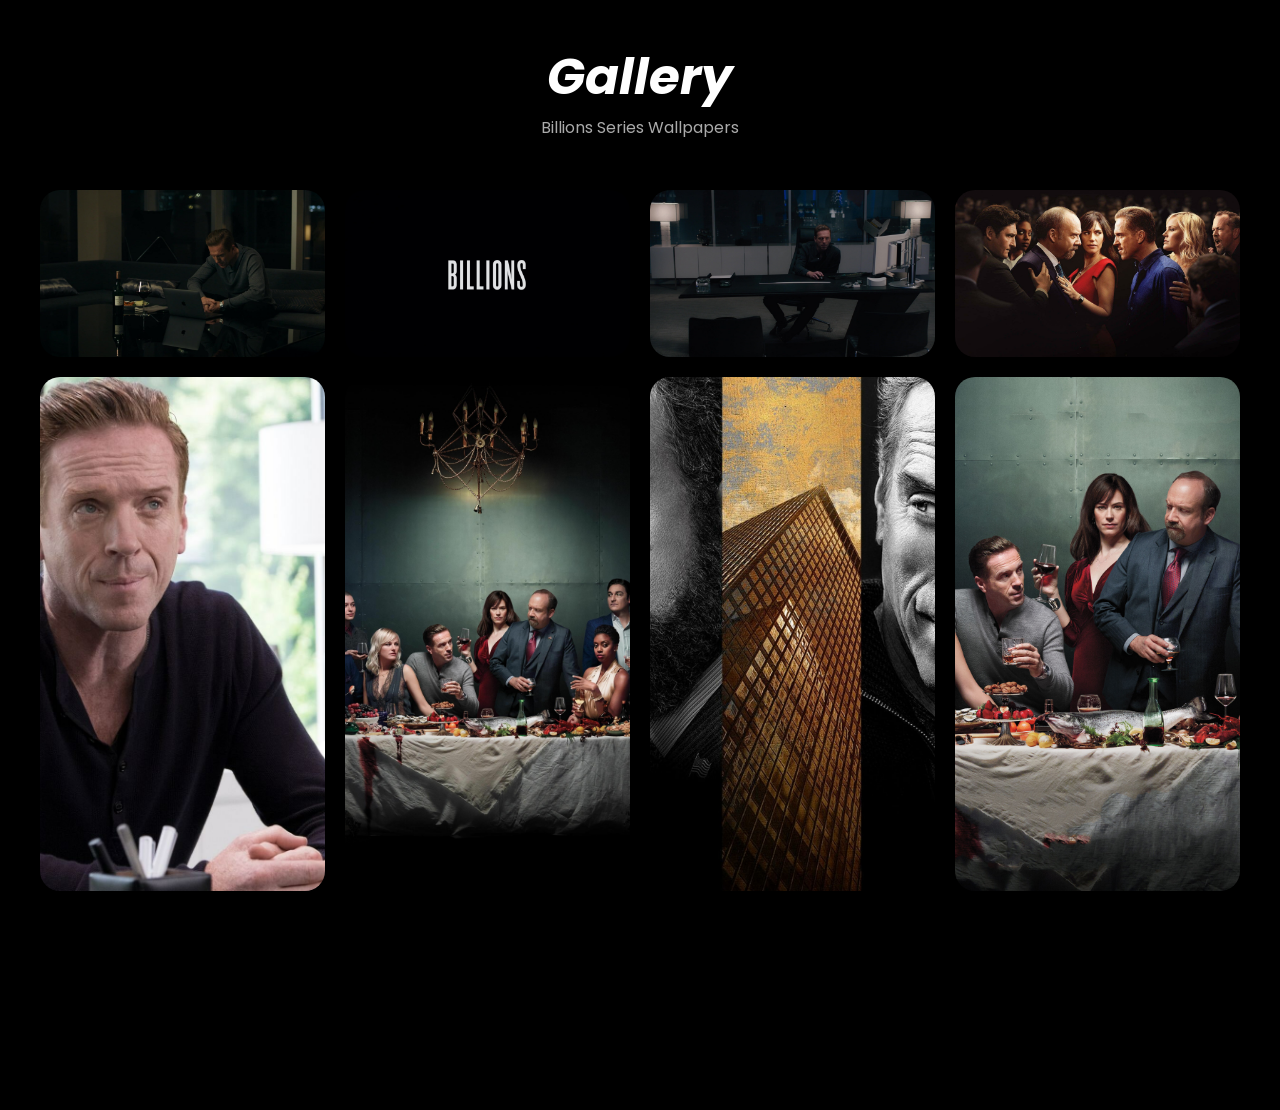
<file: wallpapers/gallery.html>
<!DOCTYPE html>
<html lang="en">
<head>
<meta charset="UTF-8">
<meta name="viewport" content="width=device-width, initial-scale=1.0">
<title>Gallery - Billions</title>

<link href="https://fonts.googleapis.com/css2?family=Poppins:wght@300;500;700&display=swap" rel="stylesheet">

<style>
*{margin:0;padding:0;box-sizing:border-box;font-family:'Poppins',sans-serif}
body{background:#000;color:#fff;overflow-x:hidden}

/* Title */
h1{
text-align:center;
font-size:50px;
margin-top:40px;
opacity:0;
transform:translateY(40px);
animation:fadeUp 1s ease forwards;
}

p{
text-align:center;
color:#aaa;
margin-bottom:30px;
opacity:0;
animation:fadeUp 1s ease forwards;
animation-delay:0.3s;
}

/* Gallery Grid */
.gallery{
display:grid;
grid-template-columns:repeat(auto-fit,minmax(250px,1fr));
gap:20px;
padding:20px 40px;
}

/* Image box */
.img-box{
overflow:hidden;
border-radius:20px;
transform:scale(0.8) translateY(60px);
opacity:0;
transition:all 0.8s cubic-bezier(0.23, 1, 0.32, 1);
cursor:pointer;
}

/* Image */
.img-box img{
width:100%;
height:100%;
object-fit:cover;
transition:0.6s;
}

/* Hover (Apple feel) */
.img-box:hover img{
transform:scale(1.1);
}

/* Active reveal */
.img-box.show{
transform:scale(1) translateY(0);
opacity:1;
}

/* Keyframes */
@keyframes fadeUp{
to{
opacity:1;
transform:translateY(0);
}
}
</style>
</head>

<body>

<h1><i>Gallery</i></h1>
<p>Billions Series Wallpapers</p>

<div class="gallery">

<div class="img-box"><a href="1.jpg" target="_blank"><img src="1.jpg"></a></div>
<div class="img-box"><a href="2.jpg" target="_blank"><img src="2.jpg"></a></div>
<div class="img-box"><a href="3.jpg" target="_blank"><img src="3.jpg"></a></div>
<div class="img-box"><a href="4.jpg" target="_blank"><img src="4.jpg"></a></div>
<div class="img-box"><a href="5.jpg" target="_blank"><img src="5.jpg"></a></div>
<div class="img-box"><a href="6.jpg" target="_blank"><img src="6.jpg"></a></div>
<div class="img-box"><a href="7.jpg" target="_blank"><img src="7.jpg"></a></div>
<div class="img-box"><a href="8.jpg" target="_blank"><img src="8.jpg"></a></div>
<div class="img-box"><a href="9.jpg" target="_blank"><img src="9.jpg"></a></div>

</div>

<script>

/* Apple-style stagger animation */
const boxes = document.querySelectorAll('.img-box');

function reveal() {
  boxes.forEach((box, index) => {
    const top = box.getBoundingClientRect().top;

    if (top < window.innerHeight - 100) {
      setTimeout(() => {
        box.classList.add('show');
      }, index * 120);
    }
  });
}

window.addEventListener('scroll', reveal);
window.addEventListener('load', reveal);

</script>

</body>
</html>
</file>
